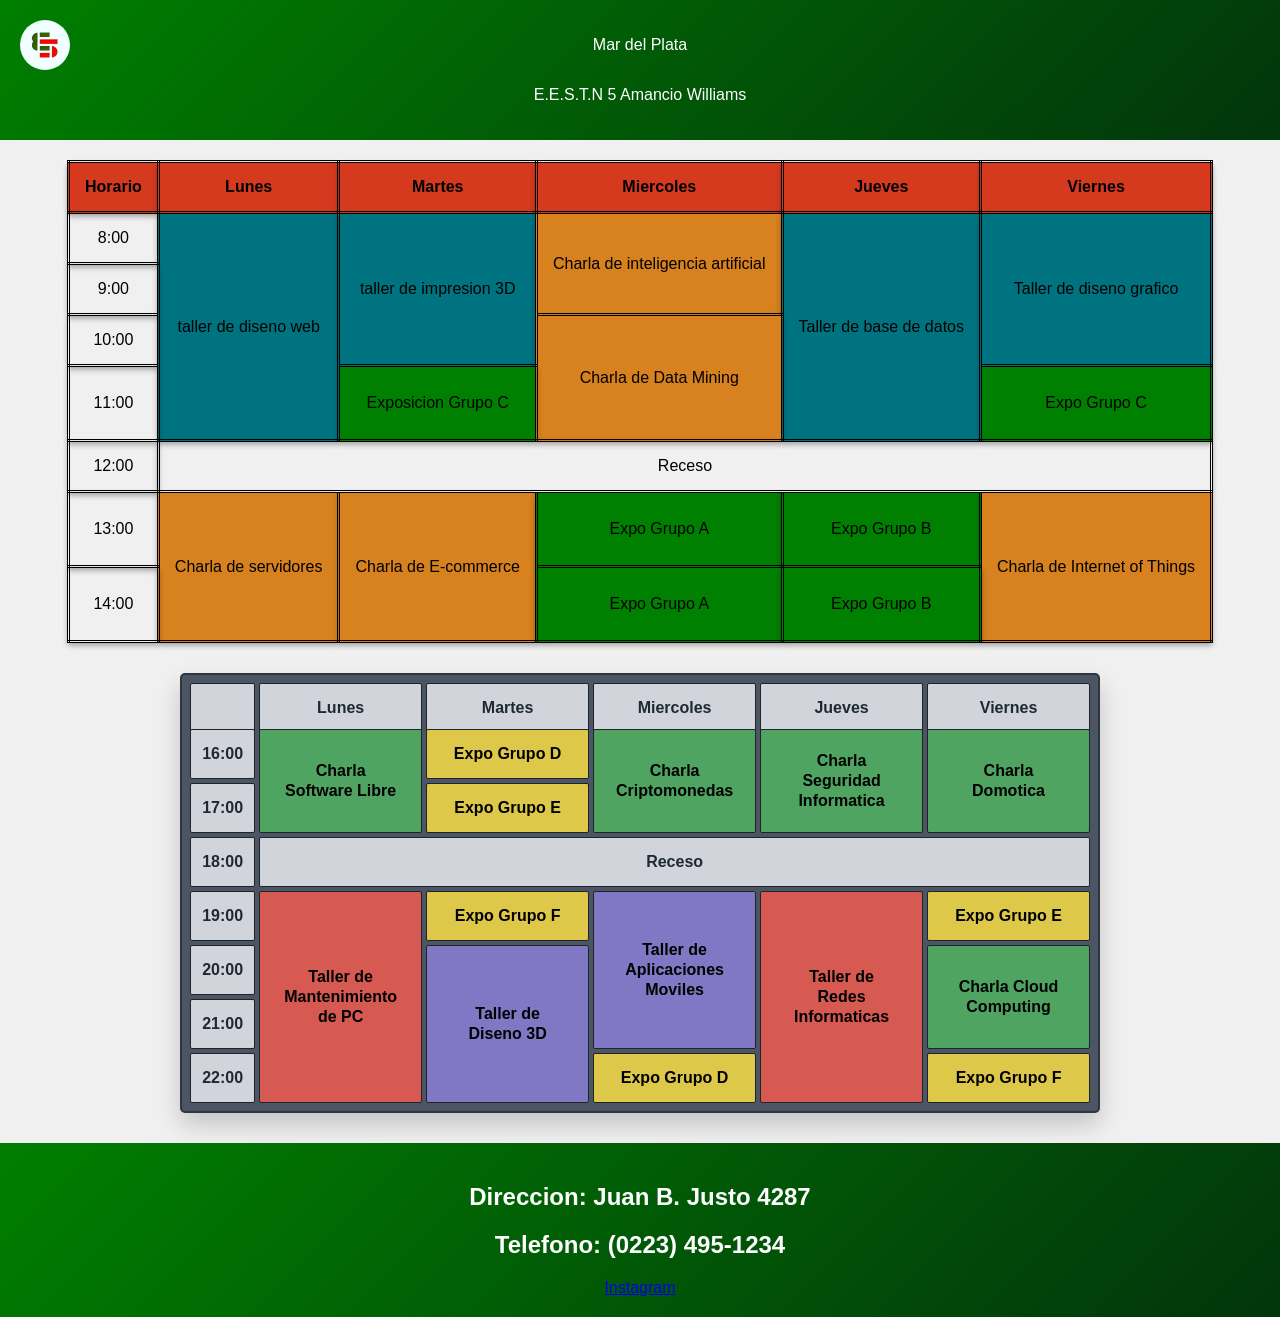
<file: index.html>
<!DOCTYPE html>
<html lang="en">
<head>
    <meta charset="UTF-8">
    <meta name="viewport" content="width=device-width, initial-scale=1.0">
    <title>Escuela</title>
    <link rel="stylesheet" href="style.css" >
</head>
<body>
    <header>
        <a href="index.html"><img src="images/logo.png" alt="logo de la escuela"></a>
        <p>Mar del Plata</p>
        <p>E.E.S.T.N 5 Amancio Williams</p>
    </header>

    <main>
        <table>
            <thead>
                <tr>
                    <th>Horario</th>
                    <th>Lunes</th>
                    <th>Martes</th>
                    <th>Miercoles</th>
                    <th>Jueves</th>
                    <th>Viernes</th>
                </tr>
            </thead>
            <tbody>
                <tr>
                    <td>8:00</td>
                    <td class="taller" rowspan="4"><a href="Talleres.html">taller de diseno web</a></td>
                    <td class="taller" rowspan="3"><a href="Talleres.html">taller de impresion 3D</a></td>
                    <td class="charla" rowspan="2"><a href="charlas.html">Charla de inteligencia artificial</a></td>
                    <td class="taller" rowspan="4"><a href="Talleres.html">Taller de base de datos</a></td>
                    <td class="taller" rowspan="3"><a href="Talleres.html">Taller de diseno grafico</a></td>
                </tr>
                <tr>
                    <td>9:00</td>
                </tr>
                <tr>
                    <td>10:00</td>
                    <td class="charla" rowspan="2"><a href="charlas.html">Charla de Data Mining</a></td>
                </tr>
                <tr>
                    <td>11:00</td>
                    <td class="expo"><a href="Exposiciones.html">Exposicion Grupo C</a></td>
                    <td class="expo"><a href="Exposiciones.html">Expo Grupo C</a></td>
                </tr>
                <tr>
                    <td>12:00</td>
                    <td colspan="5">Receso</td>
                </tr>
                <tr>
                    <td>13:00</td>
                    <td class="charla" rowspan="2"><a href="charlas.html">Charla de servidores</a></td>
                    <td class="charla" rowspan="2"><a href="charlas.html">Charla de E-commerce</a></td>
                    <td class="expo"><a href="Exposiciones.html">Expo Grupo A</a></td>
                    <td class="expo"><a href="Exposiciones.html">Expo Grupo B</a></td>
                    <td class="charla" rowspan="2"><a href="charlas.html">Charla de Internet of Things</a></td>
                </tr>
                <tr>
                    <td>14:00</td>
                    <td class="expo"><a href="Exposiciones.html">Expo Grupo A</a></td>
                    <td class="expo"><a href="Exposiciones.html">Expo Grupo B</a></td>
                </tr>
            </tbody>
        </table>

        <div class="tabla2">
            <div class="item itemEncabezado iH"></div>
            <div class="item itemEncabezado iL">Lunes</div>
            <div class="item itemEncabezado iM">Martes</div>
            <div class="item itemEncabezado iMi">Miercoles</div>
            <div class="item itemEncabezado iJ">Jueves</div>
            <div class="item itemEncabezado iV">Viernes</div>

            <div class="item itemHora i1">16:00</div>
            <div class="item itemHora i2">17:00</div>
            <div class="item itemHora i3">18:00</div>
            <div class="item itemHora i4">19:00</div>
            <div class="item itemHora i5">20:00</div>
            <div class="item itemHora i6">21:00</div>
            <div class="item itemHora i7">22:00</div>

            <a class="item charla iM1" href="charlas.html">Charla<br>Software Libre</a>
            <a class="item expo iM2" href="Exposiciones.html">Expo Grupo D</a>
            <a class="item expo iM3" href="Exposiciones.html">Expo Grupo E</a>
            <a class="item charla iM4" href="charlas.html">Charla<br>Criptomonedas</a>
            <a class="item charla iM5" href="charlas.html">Charla<br>Seguridad<br>Informatica</a>
            <a class="item charla iM6" href="charlas.html">Charla<br>Domotica</a>

            <div class="item receso iM7">Receso</div>

            <a class="item tallerRojo iM8" href="Talleres.html">Taller de<br>Mantenimiento<br>de PC</a>
            <a class="item expo iM9" href="Exposiciones.html">Expo Grupo F</a>
            <a class="item tallerVioleta iM10" href="Talleres.html">Taller de<br>Diseno 3D</a>
            <a class="item tallerVioleta iM11" href="Talleres.html">Taller de<br>Aplicaciones<br>Moviles</a>
            <a class="item expo iM12" href="Exposiciones.html">Expo Grupo D</a>
            <a class="item tallerRojo iM13" href="Talleres.html">Taller de<br>Redes<br>Informaticas</a>
            <a class="item expo iM14" href="Exposiciones.html">Expo Grupo E</a>
            <a class="item charla iM15" href="charlas.html">Charla Cloud<br>Computing</a>
            <a class="item expo iM16" href="Exposiciones.html">Expo Grupo F</a>
        </div>
    </main>

    <footer>
        <h2>Direccion: Juan B. Justo 4287</h2>
        <h2>Telefono: (0223) 495-1234</h2>
        <a href="https://www.instagram.com/tecnicacinco_mdq/?hl=es" target="_blank">Instagram</a>
    </footer>
</body>
</html>
</file>
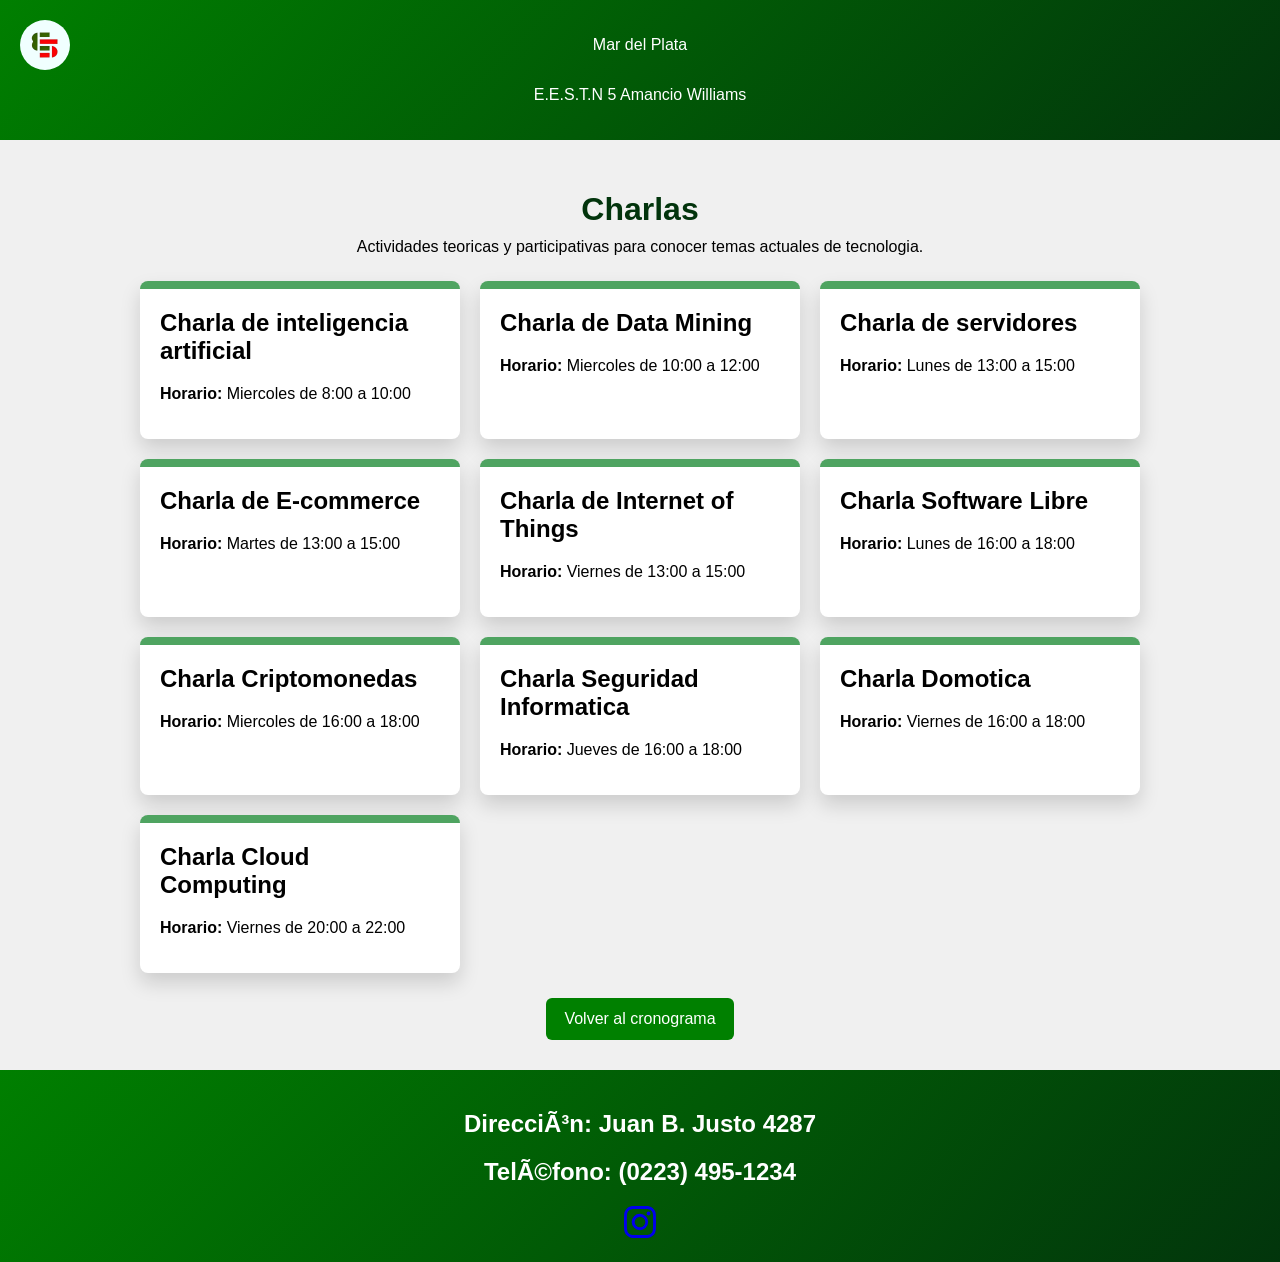
<file: charlas.html>
<!DOCTYPE html>
<html lang="en">
<head>
    <meta charset="UTF-8">
    <meta name="viewport" content="width=device-width, initial-scale=1.0">
    <title>Charlas</title>
    <link rel="stylesheet" href="style.css" >
</head>
<body>
    <header>
        <a href="index.html"><img src="images/logo.png" alt="logo de la escuela"></a>
        <p>Mar del Plata</p>
        <p>E.E.S.T.N 5 Amancio Williams</p>
    </header>

    <main class="paginaCategoria">
        <h1>Charlas</h1>
        <p class="introCategoria">Actividades teoricas y participativas para conocer temas actuales de tecnologia.</p>

        <section class="contenedorTarjetas">
            <article class="tarjeta charlaTarjeta">
                <h2>Charla de inteligencia artificial</h2>
                <p><strong>Horario:</strong> Miercoles de 8:00 a 10:00</p>
            </article>

            <article class="tarjeta charlaTarjeta">
                <h2>Charla de Data Mining</h2>
                <p><strong>Horario:</strong> Miercoles de 10:00 a 12:00</p>
            </article>

            <article class="tarjeta charlaTarjeta">
                <h2>Charla de servidores</h2>
                <p><strong>Horario:</strong> Lunes de 13:00 a 15:00</p>
            </article>

            <article class="tarjeta charlaTarjeta">
                <h2>Charla de E-commerce</h2>
                <p><strong>Horario:</strong> Martes de 13:00 a 15:00</p>
            </article>

            <article class="tarjeta charlaTarjeta">
                <h2>Charla de Internet of Things</h2>
                <p><strong>Horario:</strong> Viernes de 13:00 a 15:00</p>
            </article>

            <article class="tarjeta charlaTarjeta">
                <h2>Charla Software Libre</h2>
                <p><strong>Horario:</strong> Lunes de 16:00 a 18:00</p>
            </article>

            <article class="tarjeta charlaTarjeta">
                <h2>Charla Criptomonedas</h2>
                <p><strong>Horario:</strong> Miercoles de 16:00 a 18:00</p>
            </article>

            <article class="tarjeta charlaTarjeta">
                <h2>Charla Seguridad Informatica</h2>
                <p><strong>Horario:</strong> Jueves de 16:00 a 18:00</p>
            </article>

            <article class="tarjeta charlaTarjeta">
                <h2>Charla Domotica</h2>
                <p><strong>Horario:</strong> Viernes de 16:00 a 18:00</p>
            </article>

            <article class="tarjeta charlaTarjeta">
                <h2>Charla Cloud Computing</h2>
                <p><strong>Horario:</strong> Viernes de 20:00 a 22:00</p>
            </article>
        </section>

        <a class="volver" href="index.html">Volver al cronograma</a>
    </main>

    <footer>
        <h2>DirecciÃ³n: Juan B. Justo 4287</h2>
        <h2>TelÃ©fono: (0223) 495-1234</h2>
        <a href="https://www.instagram.com/tecnicacinco_mdq/?hl=es" target="_blank"><svg xmlns="http://www.w3.org/2000/svg" width="32" height="32" fill="currentColor" class="bi bi-instagram" viewBox="0 0 16 16">
  <path d="M8 0C5.829 0 5.556.01 4.703.048 3.85.088 3.269.222 2.76.42a3.9 3.9 0 0 0-1.417.923A3.9 3.9 0 0 0 .42 2.76C.222 3.268.087 3.85.048 4.7.01 5.555 0 5.827 0 8.001c0 2.172.01 2.444.048 3.297.04.852.174 1.433.372 1.942.205.526.478.972.923 1.417.444.445.89.719 1.416.923.51.198 1.09.333 1.942.372C5.555 15.99 5.827 16 8 16s2.444-.01 3.298-.048c.851-.04 1.434-.174 1.943-.372a3.9 3.9 0 0 0 1.416-.923c.445-.445.718-.891.923-1.417.197-.509.332-1.09.372-1.942C15.99 10.445 16 10.173 16 8s-.01-2.445-.048-3.299c-.04-.851-.175-1.433-.372-1.941a3.9 3.9 0 0 0-.923-1.417A3.9 3.9 0 0 0 13.24.42c-.51-.198-1.092-.333-1.943-.372C10.443.01 10.172 0 7.998 0zm-.717 1.442h.718c2.136 0 2.389.007 3.232.046.78.035 1.204.166 1.486.275.373.145.64.319.92.599s.453.546.598.92c.11.281.24.705.275 1.485.039.843.047 1.096.047 3.231s-.008 2.389-.047 3.232c-.035.78-.166 1.203-.275 1.485a2.5 2.5 0 0 1-.599.919c-.28.28-.546.453-.92.598-.28.11-.704.24-1.485.276-.843.038-1.096.047-3.232.047s-2.39-.009-3.233-.047c-.78-.036-1.203-.166-1.485-.276a2.5 2.5 0 0 1-.92-.598 2.5 2.5 0 0 1-.6-.92c-.109-.281-.24-.705-.275-1.485-.038-.843-.046-1.096-.046-3.233s.008-2.388.046-3.231c.036-.78.166-1.204.276-1.486.145-.373.319-.64.599-.92s.546-.453.92-.598c.282-.11.705-.24 1.485-.276.738-.034 1.024-.044 2.515-.045zm4.988 1.328a.96.96 0 1 0 0 1.92.96.96 0 0 0 0-1.92m-4.27 1.122a4.109 4.109 0 1 0 0 8.217 4.109 4.109 0 0 0 0-8.217m0 1.441a2.667 2.667 0 1 1 0 5.334 2.667 2.667 0 0 1 0-5.334"/>
</svg></a>
    </footer>
</body>
</html>
</file>
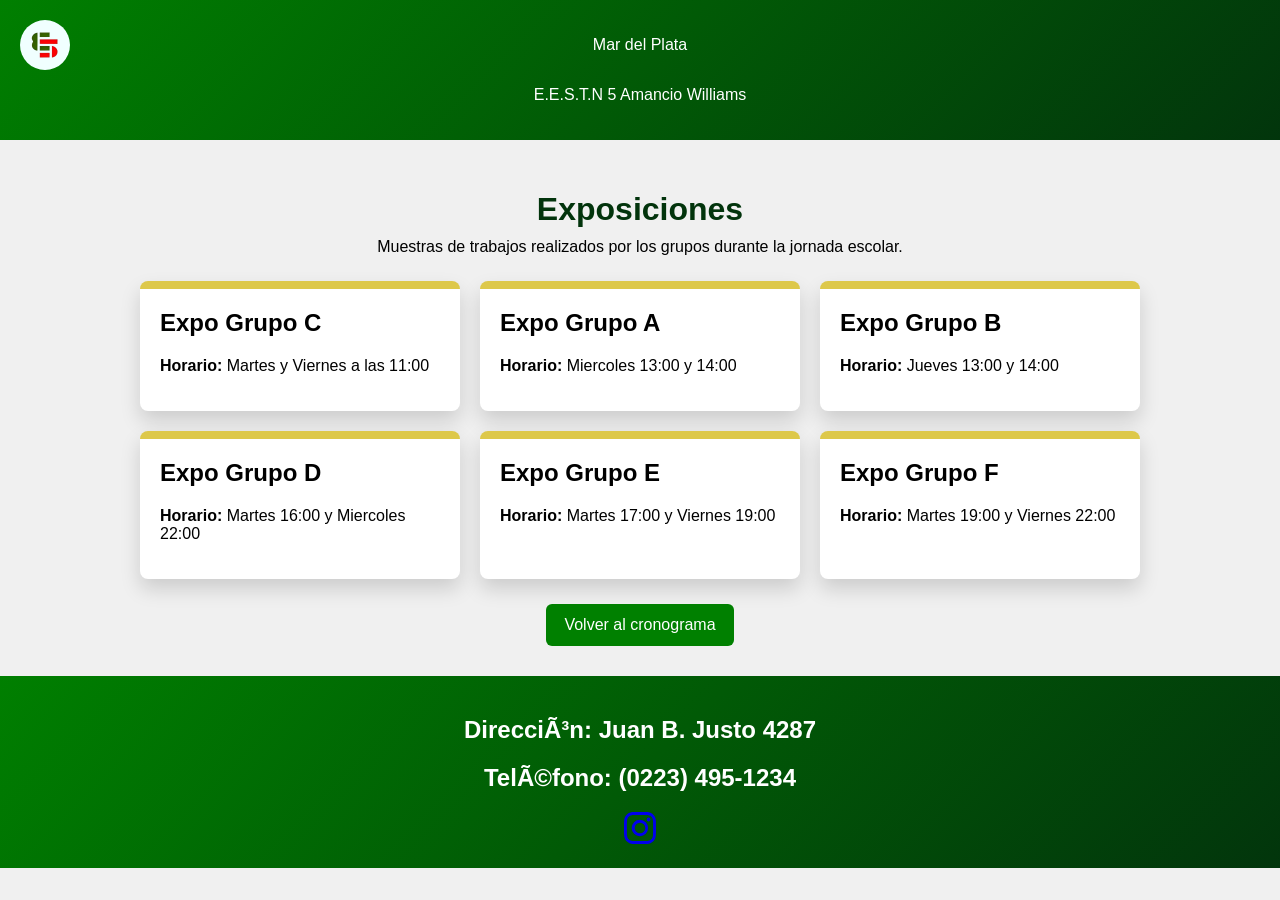
<file: Exposiciones.html>
<!DOCTYPE html>
<html lang="en">
<head>
    <meta charset="UTF-8">
    <meta name="viewport" content="width=device-width, initial-scale=1.0">
    <title>Exposiciones</title>
    <link rel="stylesheet" href="style.css" >
</head>
<body>
    <header>
        <a href="index.html"><img src="images/logo.png" alt="logo de la escuela"></a>
        <p>Mar del Plata</p>
        <p>E.E.S.T.N 5 Amancio Williams</p>
    </header>

    <main class="paginaCategoria">
        <h1>Exposiciones</h1>
        <p class="introCategoria">Muestras de trabajos realizados por los grupos durante la jornada escolar.</p>

        <section class="contenedorTarjetas">
            <article class="tarjeta expoTarjeta">
                <h2>Expo Grupo C</h2>
                <p><strong>Horario:</strong> Martes y Viernes a las 11:00</p>
            </article>

            <article class="tarjeta expoTarjeta">
                <h2>Expo Grupo A</h2>
                <p><strong>Horario:</strong> Miercoles 13:00 y 14:00</p>
            </article>

            <article class="tarjeta expoTarjeta">
                <h2>Expo Grupo B</h2>
                <p><strong>Horario:</strong> Jueves 13:00 y 14:00</p>
            </article>

            <article class="tarjeta expoTarjeta">
                <h2>Expo Grupo D</h2>
                <p><strong>Horario:</strong> Martes 16:00 y Miercoles 22:00</p>
            </article>

            <article class="tarjeta expoTarjeta">
                <h2>Expo Grupo E</h2>
                <p><strong>Horario:</strong> Martes 17:00 y Viernes 19:00</p>
            </article>

            <article class="tarjeta expoTarjeta">
                <h2>Expo Grupo F</h2>
                <p><strong>Horario:</strong> Martes 19:00 y Viernes 22:00</p>
            </article>
        </section>

        <a class="volver" href="index.html">Volver al cronograma</a>
    </main>

    <footer>
        <h2>DirecciÃ³n: Juan B. Justo 4287</h2>
        <h2>TelÃ©fono: (0223) 495-1234</h2>
        <a href="https://www.instagram.com/tecnicacinco_mdq/?hl=es" target="_blank"><svg xmlns="http://www.w3.org/2000/svg" width="32" height="32" fill="currentColor" class="bi bi-instagram" viewBox="0 0 16 16">
  <path d="M8 0C5.829 0 5.556.01 4.703.048 3.85.088 3.269.222 2.76.42a3.9 3.9 0 0 0-1.417.923A3.9 3.9 0 0 0 .42 2.76C.222 3.268.087 3.85.048 4.7.01 5.555 0 5.827 0 8.001c0 2.172.01 2.444.048 3.297.04.852.174 1.433.372 1.942.205.526.478.972.923 1.417.444.445.89.719 1.416.923.51.198 1.09.333 1.942.372C5.555 15.99 5.827 16 8 16s2.444-.01 3.298-.048c.851-.04 1.434-.174 1.943-.372a3.9 3.9 0 0 0 1.416-.923c.445-.445.718-.891.923-1.417.197-.509.332-1.09.372-1.942C15.99 10.445 16 10.173 16 8s-.01-2.445-.048-3.299c-.04-.851-.175-1.433-.372-1.941a3.9 3.9 0 0 0-.923-1.417A3.9 3.9 0 0 0 13.24.42c-.51-.198-1.092-.333-1.943-.372C10.443.01 10.172 0 7.998 0zm-.717 1.442h.718c2.136 0 2.389.007 3.232.046.78.035 1.204.166 1.486.275.373.145.64.319.92.599s.453.546.598.92c.11.281.24.705.275 1.485.039.843.047 1.096.047 3.231s-.008 2.389-.047 3.232c-.035.78-.166 1.203-.275 1.485a2.5 2.5 0 0 1-.599.919c-.28.28-.546.453-.92.598-.28.11-.704.24-1.485.276-.843.038-1.096.047-3.232.047s-2.39-.009-3.233-.047c-.78-.036-1.203-.166-1.485-.276a2.5 2.5 0 0 1-.92-.598 2.5 2.5 0 0 1-.6-.92c-.109-.281-.24-.705-.275-1.485-.038-.843-.046-1.096-.046-3.233s.008-2.388.046-3.231c.036-.78.166-1.204.276-1.486.145-.373.319-.64.599-.92s.546-.453.92-.598c.282-.11.705-.24 1.485-.276.738-.034 1.024-.044 2.515-.045zm4.988 1.328a.96.96 0 1 0 0 1.92.96.96 0 0 0 0-1.92m-4.27 1.122a4.109 4.109 0 1 0 0 8.217 4.109 4.109 0 0 0 0-8.217m0 1.441a2.667 2.667 0 1 1 0 5.334 2.667 2.667 0 0 1 0-5.334"/>
</svg></a>
    </footer>
</body>
</html>
</file>
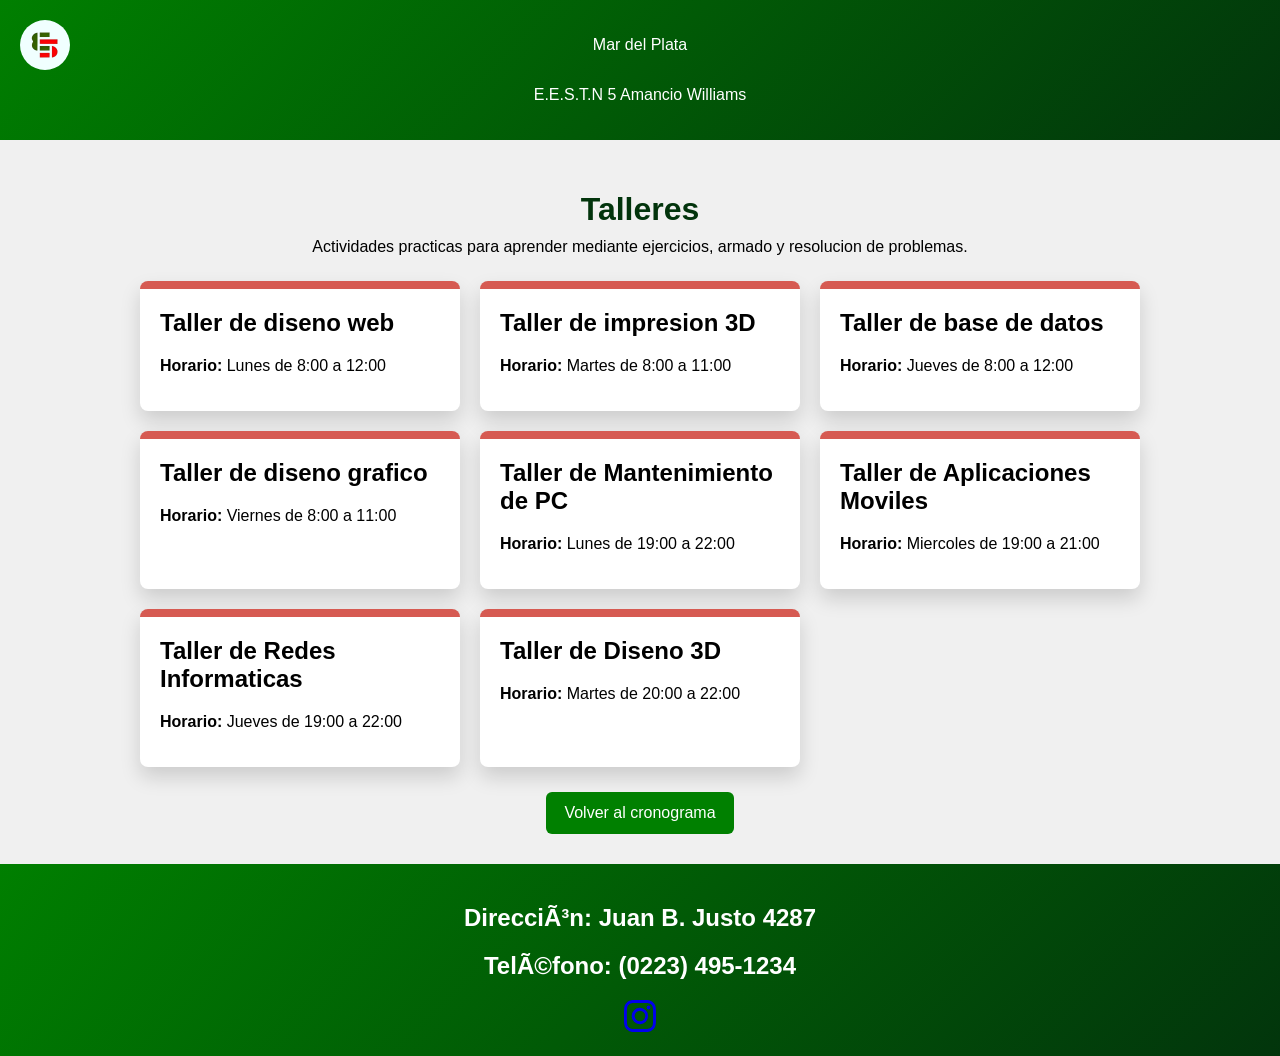
<file: Talleres.html>
<!DOCTYPE html>
<html lang="en">
<head>
    <meta charset="UTF-8">
    <meta name="viewport" content="width=device-width, initial-scale=1.0">
    <title>Talleres</title>
    <link rel="stylesheet" href="style.css" >
</head>
<body>
    <header>
        <a href="index.html"><img src="images/logo.png" alt="logo de la escuela"></a>
        <p>Mar del Plata</p>
        <p>E.E.S.T.N 5 Amancio Williams</p>
    </header>

    <main class="paginaCategoria">
        <h1>Talleres</h1>
        <p class="introCategoria">Actividades practicas para aprender mediante ejercicios, armado y resolucion de problemas.</p>

        <section class="contenedorTarjetas">
            <article class="tarjeta tallerTarjeta">
                <h2>Taller de diseno web</h2>
                <p><strong>Horario:</strong> Lunes de 8:00 a 12:00</p>
            </article>

            <article class="tarjeta tallerTarjeta">
                <h2>Taller de impresion 3D</h2>
                <p><strong>Horario:</strong> Martes de 8:00 a 11:00</p>
            </article>

            <article class="tarjeta tallerTarjeta">
                <h2>Taller de base de datos</h2>
                <p><strong>Horario:</strong> Jueves de 8:00 a 12:00</p>
            </article>

            <article class="tarjeta tallerTarjeta">
                <h2>Taller de diseno grafico</h2>
                <p><strong>Horario:</strong> Viernes de 8:00 a 11:00</p>
            </article>

            <article class="tarjeta tallerTarjeta">
                <h2>Taller de Mantenimiento de PC</h2>
                <p><strong>Horario:</strong> Lunes de 19:00 a 22:00</p>
            </article>

            <article class="tarjeta tallerTarjeta">
                <h2>Taller de Aplicaciones Moviles</h2>
                <p><strong>Horario:</strong> Miercoles de 19:00 a 21:00</p>
            </article>

            <article class="tarjeta tallerTarjeta">
                <h2>Taller de Redes Informaticas</h2>
                <p><strong>Horario:</strong> Jueves de 19:00 a 22:00</p>
            </article>

            <article class="tarjeta tallerTarjeta">
                <h2>Taller de Diseno 3D</h2>
                <p><strong>Horario:</strong> Martes de 20:00 a 22:00</p>
            </article>
        </section>

        <a class="volver" href="index.html">Volver al cronograma</a>
    </main>

    <footer>
        <h2>DirecciÃ³n: Juan B. Justo 4287</h2>
        <h2>TelÃ©fono: (0223) 495-1234</h2>
        <a href="https://www.instagram.com/tecnicacinco_mdq/?hl=es" target="_blank"><svg xmlns="http://www.w3.org/2000/svg" width="32" height="32" fill="currentColor" class="bi bi-instagram" viewBox="0 0 16 16">
  <path d="M8 0C5.829 0 5.556.01 4.703.048 3.85.088 3.269.222 2.76.42a3.9 3.9 0 0 0-1.417.923A3.9 3.9 0 0 0 .42 2.76C.222 3.268.087 3.85.048 4.7.01 5.555 0 5.827 0 8.001c0 2.172.01 2.444.048 3.297.04.852.174 1.433.372 1.942.205.526.478.972.923 1.417.444.445.89.719 1.416.923.51.198 1.09.333 1.942.372C5.555 15.99 5.827 16 8 16s2.444-.01 3.298-.048c.851-.04 1.434-.174 1.943-.372a3.9 3.9 0 0 0 1.416-.923c.445-.445.718-.891.923-1.417.197-.509.332-1.09.372-1.942C15.99 10.445 16 10.173 16 8s-.01-2.445-.048-3.299c-.04-.851-.175-1.433-.372-1.941a3.9 3.9 0 0 0-.923-1.417A3.9 3.9 0 0 0 13.24.42c-.51-.198-1.092-.333-1.943-.372C10.443.01 10.172 0 7.998 0zm-.717 1.442h.718c2.136 0 2.389.007 3.232.046.78.035 1.204.166 1.486.275.373.145.64.319.92.599s.453.546.598.92c.11.281.24.705.275 1.485.039.843.047 1.096.047 3.231s-.008 2.389-.047 3.232c-.035.78-.166 1.203-.275 1.485a2.5 2.5 0 0 1-.599.919c-.28.28-.546.453-.92.598-.28.11-.704.24-1.485.276-.843.038-1.096.047-3.232.047s-2.39-.009-3.233-.047c-.78-.036-1.203-.166-1.485-.276a2.5 2.5 0 0 1-.92-.598 2.5 2.5 0 0 1-.6-.92c-.109-.281-.24-.705-.275-1.485-.038-.843-.046-1.096-.046-3.233s.008-2.388.046-3.231c.036-.78.166-1.204.276-1.486.145-.373.319-.64.599-.92s.546-.453.92-.598c.282-.11.705-.24 1.485-.276.738-.034 1.024-.044 2.515-.045zm4.988 1.328a.96.96 0 1 0 0 1.92.96.96 0 0 0 0-1.92m-4.27 1.122a4.109 4.109 0 1 0 0 8.217 4.109 4.109 0 0 0 0-8.217m0 1.441a2.667 2.667 0 1 1 0 5.334 2.667 2.667 0 0 1 0-5.334"/>
</svg></a>
    </footer>
</body>
</html>
</file>
<file: style.css>
body{
    background-color: #f0f0f0;
    font-family:'Lucida Sans', 'Lucida Sans Regular', 'Lucida Grande', 'Lucida Sans Unicode', Geneva, Verdana, sans-serif  ;
    margin: 0;
    padding: 0;
    display: flex;
    flex-direction: column;
  
    align-items: center;
}

header {
    background: linear-gradient(135deg, rgb(0,128,0),rgb(2, 52, 12));
    color: white;
    padding: 20px;
    text-align: center;
    display: flex;
    flex-direction: column;
    justify-content: space-around;
    align-items: center;
    width: 100%;
}
header img {
    width: 50px;
    height: 50px;
    border-radius: 50%;
    background-color: azure;
    position: absolute;
    top: 20px;
    left: 20px;
    animation: float 3s ease-in-out infinite;
}
@keyframes float {
    0%, 100% {
        transform: translateY(0);
    }
    50% {
        transform: translateY(-5px);
    }
}
header img:hover {
    background-color: lightblue;
    transition: 0.3s;
    transform: scale(1.1);
}
footer {
    background: linear-gradient(135deg, rgb(0,128,0),rgb(2, 52, 12));
    color: white;
    text-align: center;
    padding: 20px;
    width: 100%;
}
table, th, td {
    border: 3px double black;
        border-collapse: collapse;
        margin: 20px auto;
  }



  
  th, td {
    padding: 15px;
    text-align: center;
    transition: transform 0.3s, filter 0.3s, box-shadow 0.3s, background-color 0.3s;
    box-shadow: rgba(0, 0, 0, 0.16) 0px 3px 6px, rgba(0, 0, 0, 0.23) 0px 3px 6px;
  }
  
  th{
    background:  rgb(214, 58, 30);
  }

  td a,
  td a:visited,
  .tabla2 a,
  .tabla2 a:visited{
    color: inherit;
    text-decoration: none;
  }

  td a{
    align-items: center;
    display: flex;
    height: 100%;
    justify-content: center;
    min-height: 42px;
    width: 100%;
  }
  

  
 td:hover{
    background-color: lightgray;
    filter: brightness(1.12);
    transform: scale(1.03);
    box-shadow: 0 6px 14px rgba(0, 0, 0, 0.25);
    position: relative;
    z-index: 2;

 }

 td:active{
    filter: brightness(0.95);
    transform: scale(0.96);
 }

 .taller{
    background-color: rgb(0, 115, 128);
 }
 .taller:hover{
    background-color: rgb(112, 192, 218);
    transition: 0.3s;
 }
 .charla{
    background-color: rgb(215, 129, 31);
 }
.charla:hover{
        background-color: rgb(219, 147, 65);
        transition: 0.3s;
    }
.expo{
    background-color: rgb(0, 128, 0);
}
.expo:hover{
    background-color: lightgreen;
    transition: 0.3s;
}




.tabla2{
    display: grid;
    width: min(900px, 95vw);
    min-height: 320px;
    gap: 4px;
    border: 2px solid #2f3640;
    background-color: #4b5563;
    grid-template-columns: 0.8fr repeat(5, 2fr);
    grid-template-rows: 42px repeat(7, 1fr);
    grid-template-areas:"iH iL iM iMi iJ iV"
                        "i1 iM1 iM2 iM4 iM5 iM6"
                        "i2 iM1 iM3 iM4 iM5 iM6"
                        "i3 iM7 iM7 iM7 iM7 iM7"
                        "i4 iM8 iM9 iM11 iM13 iM14"
                        "i5 iM8 iM10 iM11 iM13 iM15"
                        "i6 iM8 iM10 iM11 iM13 iM15"
                        "i7 iM8 iM10 iM12 iM13 iM16"
      ;

  border-radius: 5px;
  box-shadow: 0 12px 25px rgba(0, 0, 0, 0.18);
  margin: 30px auto;
  padding: 8px;
}

.item{
  display: flex;
  justify-content: center;
  align-items:center;
  border: 1px solid #20242a;
  border-radius: 2px;
  color: #1f2933;
  font-weight: 600;
  line-height: 1.25;
  min-height: 36px;
  padding: 6px;
  text-align: center;
  transition: transform 0.3s, filter 0.3s, box-shadow 0.3s;
}

.item:hover{
  filter: brightness(1.12);
  transform: scale(1.03);
  box-shadow: 0 6px 14px rgba(0, 0, 0, 0.25);
  z-index: 2;
}

.item:active{
  filter: brightness(0.95);
  transform: scale(0.96);
}

.itemEncabezado,
.itemHora,
.receso{
  background-color: #d1d5db;
}

.tabla2 .charla{
  background-color: #4fa461;
}

.tabla2 .expo{
  background-color: #ddc84a;
}

.tabla2 .tallerRojo{
  background-color: #d65a52;
}

.tabla2 .tallerVioleta{
  background-color: #8178c5;
}

.tabla2 .charla:hover{
  background-color: #67bd78;
}

.tabla2 .expo:hover{
  background-color: #eadb65;
}

.tabla2 .tallerRojo:hover{
  background-color: #e87870;
}

.tabla2 .tallerVioleta:hover{
  background-color: #9890db;
}

.iH{
  grid-area:iH;
}

.iL{
  grid-area:iL;
}

.iM{
  grid-area:iM;
}

.iMi{
  grid-area:iMi;
}

.iJ{
  grid-area:iJ;
}

.iV{
  grid-area:iV;
}

.i1{
  grid-area:i1;
}

.i2{
  grid-area:i2;
}

.i3{
  grid-area:i3;
}

.i4{
  grid-area:i4;
}

.i5{
  grid-area:i5;
}
.i6{
  grid-area:i6;
}
.i7{
  grid-area:i7;
}

.iM1{
  grid-area:iM1;
}

.iM2{
  grid-area:iM2;
}

.iM3{
  grid-area:iM3;
}

.iM4{
  grid-area:iM4;
}

.iM5{
  grid-area:iM5;
}

.iM6{
  grid-area:iM6;
}

.iM7{
  grid-area:iM7;
}

.iM8{
  grid-area:iM8;
}

.iM9{
  grid-area:iM9;
}

.iM10{
  grid-area:iM10;
}

.iM11{
  grid-area:iM11;
}

.iM12{
  grid-area:iM12;
}

.iM13{
  grid-area:iM13;
}

.iM14{
  grid-area:iM14;
}
.iM15{
  grid-area:iM15;
}
.iM16{
  grid-area:iM16;
}

.paginaCategoria{
  width: min(1000px, 92vw);
  margin: 30px auto;
  text-align: center;
}

.paginaCategoria h1{
  margin-bottom: 10px;
  color: rgb(2, 52, 12);
}

.introCategoria{
  margin: 0 auto 25px;
  max-width: 700px;
}

.contenedorTarjetas{
  display: grid;
  grid-template-columns: repeat(auto-fit, minmax(240px, 1fr));
  gap: 20px;
  margin: 25px 0;
}

.tarjeta{
  background-color: white;
  border-radius: 8px;
  box-shadow: 0 10px 20px rgba(0, 0, 0, 0.15);
  padding: 20px;
  text-align: left;
  transition: transform 0.3s, box-shadow 0.3s;
}

.tarjeta:hover{
  transform: translateY(-6px);
  box-shadow: 0 16px 28px rgba(0, 0, 0, 0.22);
}

.tarjeta h2{
  margin-top: 0;
}

.charlaTarjeta{
  border-top: 8px solid #4fa461;
}

.tallerTarjeta{
  border-top: 8px solid #d65a52;
}

.expoTarjeta{
  border-top: 8px solid #ddc84a;
}

.volver{
  display: inline-block;
  background-color: rgb(0, 128, 0);
  color: white;
  border-radius: 6px;
  padding: 12px 18px;
  text-decoration: none;
  transition: transform 0.3s, background-color 0.3s;
}

.volver:hover{
  background-color: rgb(2, 52, 12);
  transform: scale(1.05);
}
</file>
